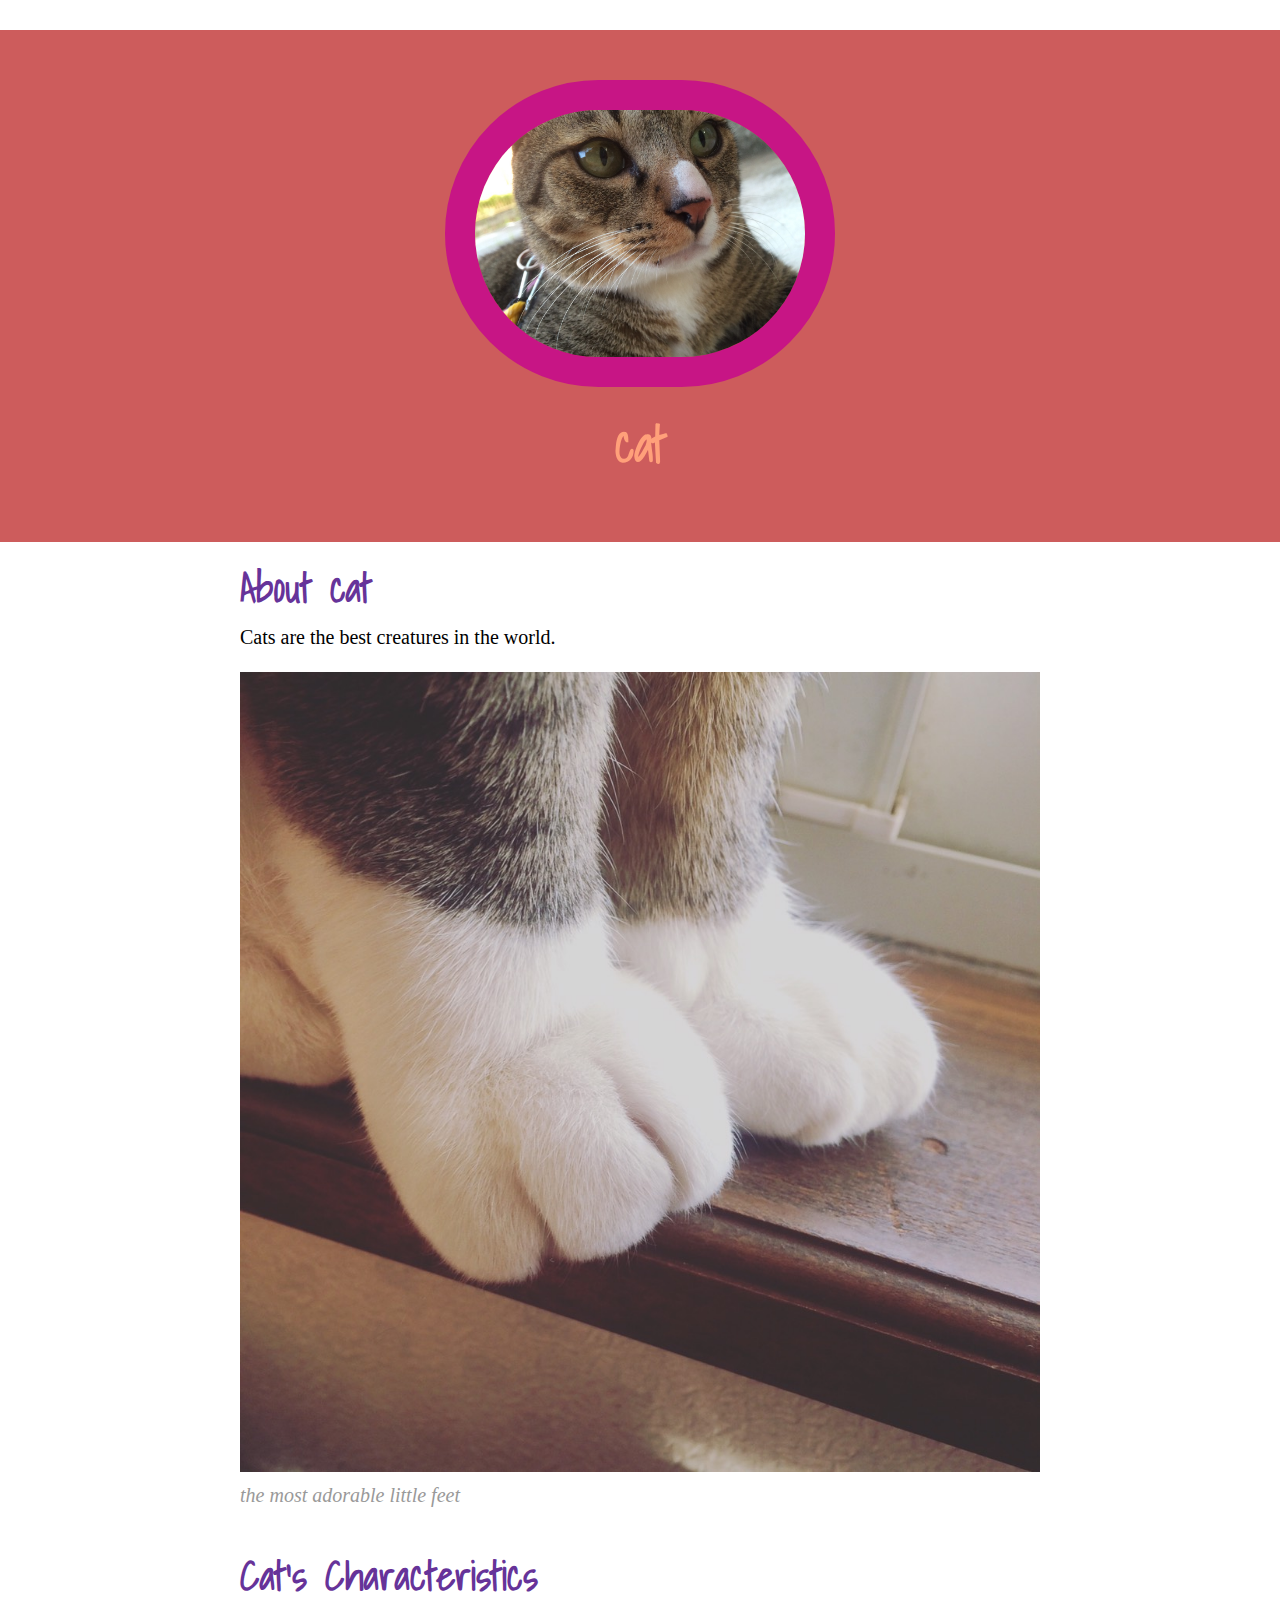
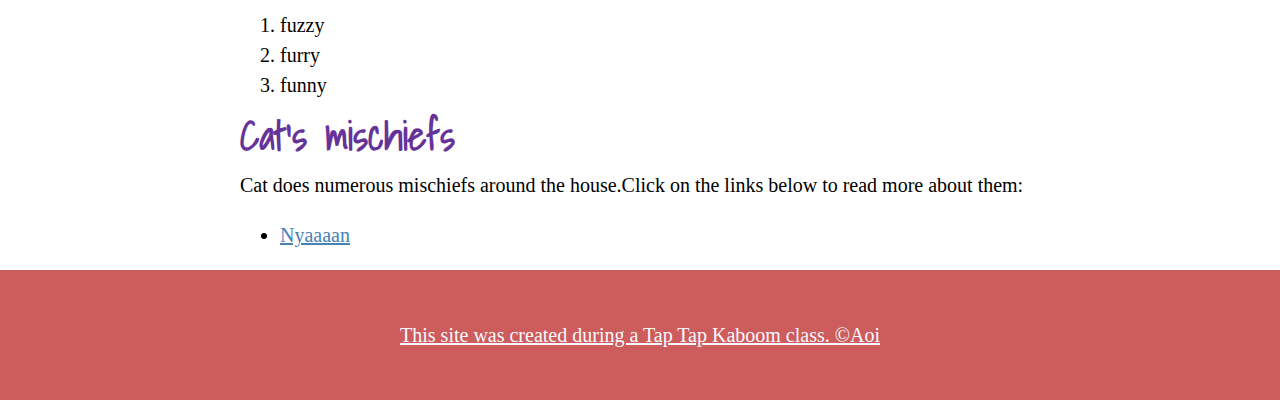
<file: index.html>
<!DOCTYPE html>
<html>
<head>
	<title>cat</title>
	<link rel="icon" href="img/rinrincat.jpg">
	<link href="https://fonts.googleapis.com/css?family=Shadows+Into+Light&display=swap" rel="stylesheet">
	<link rel="stylesheet" type="text/css" href="css/hero.css">
</head>
<body>
　<!-- header element-->
　<header>
	<img src="img/rinrincat.jpg">
	<h1>cat</h1>
</header>

 <!-- main element -->
　<main>
	<h2>About cat</h2>
	<p>Cats are the best creatures in the world.</p>
	<img src="img/rinrincat2.jpg">
	<p class="caption">the most adorable little feet</p>

　<!--Characteristics-->
	<h2>Cat's Characteristics</h2>
	<ol>
		<li>fuzzy</li>
		<li>furry</li>
		<li>funny</li>  
	</ol>

	<!--Mischiefs-->
	<h2>Cat's mischiefs</h2>
	<p>Cat does numerous mischiefs around the house.Click on the links below to read more about them:</p>
	<ul>
		<li><a target="_blank" href="https://www.comic-essay.com/neko/episode/11"> Nyaaaan </li>
	</ul>
</main>

<!--Footer element-->
<footer>
<p>  This site was created during a <a href="https://taptapkaboom.com"> Tap Tap Kaboom class. &copy;Aoi </p>
</footer>


</body>
</html>
</file>
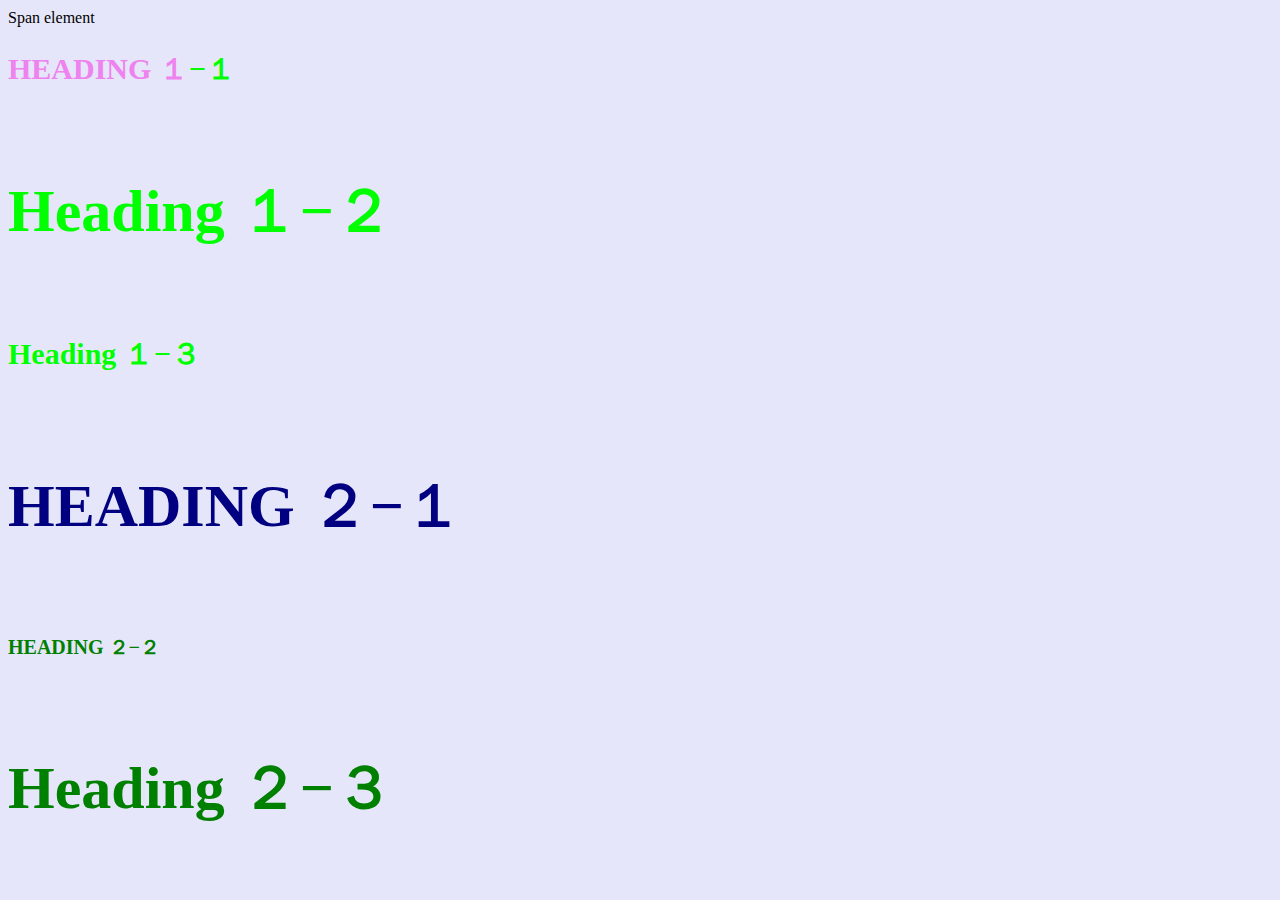
<file: style-test.html>
<!DOCTYPE html>
<html>
<head>
	<title>Style test</title>
	<link rel="stylesheet" type="text/css" href="css/test.css">
</head>
<body>
	<span>Span element</span>
　　<h1 class="uppercase"><span> Heading １</span>−１</h1>
　　<h1 class="big">Heading １−２</h1>
　　<h1>Heading １−３</h1>
　　<h2 class="big uppercase">Heading ２−１</h2>
　　<h2 class="uppercase">Heading ２−２</h2>
　　<h2 class="big">Heading ２−３</h2>

</body>
</html>
</file>
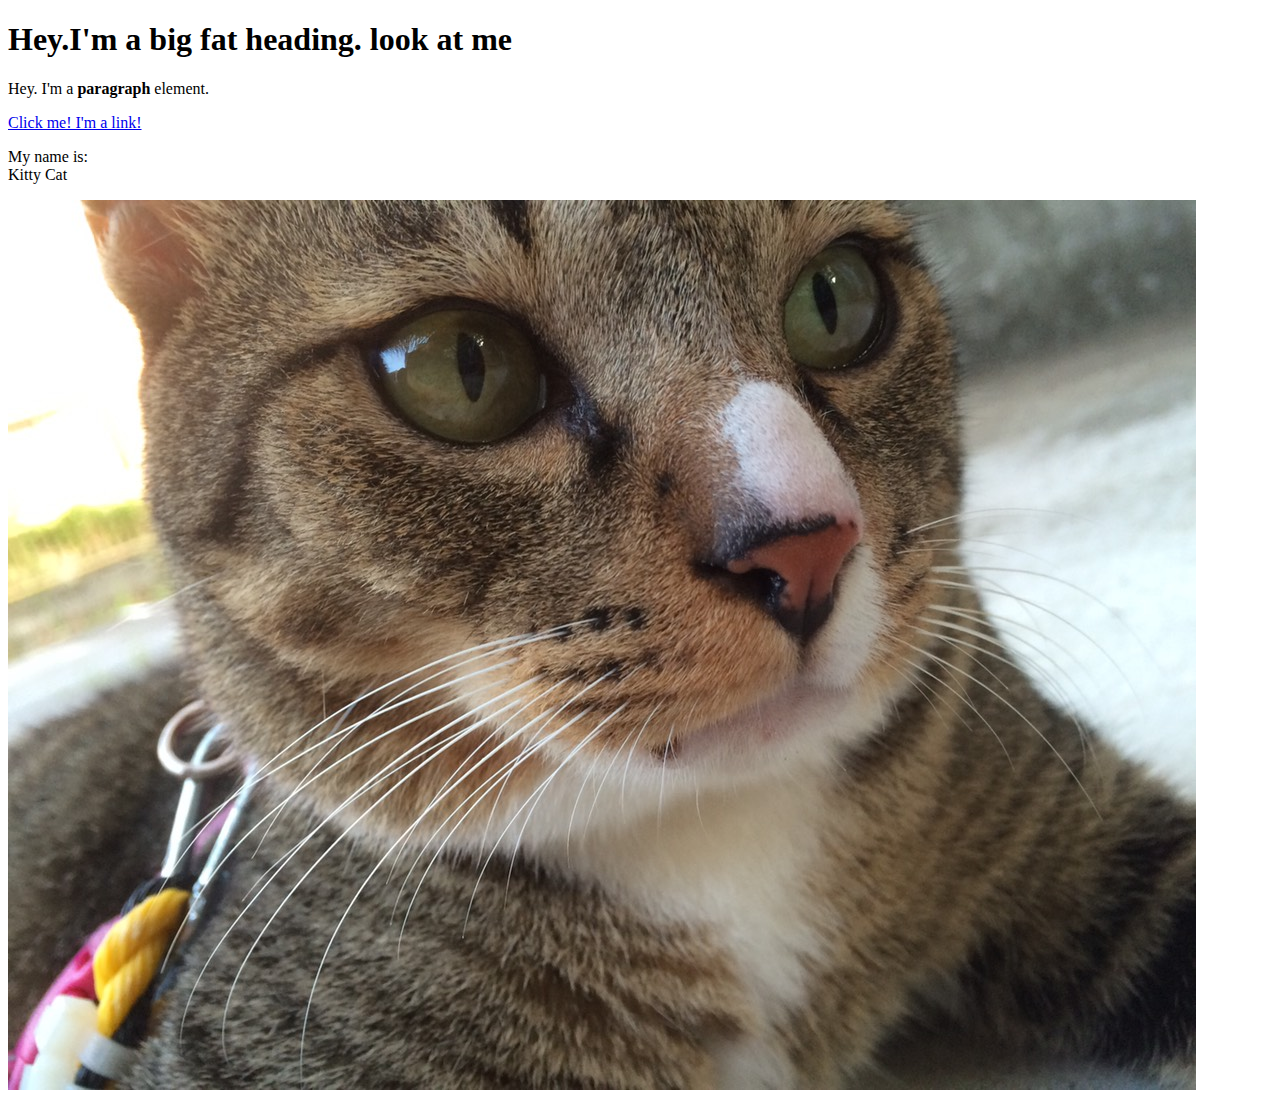
<file: test.html>
<!DOCTYPE html>
<html>
<head>
	<title>Test Page</title>
</head>
<body>
	<h1>Hey.I'm a big fat heading. look at me </h1>
	<p>Hey. I'm a <b>paragraph</b> element.</p>
	<a href="https://google.com" target="_blank" title="Let's go to Google">Click me! I'm a link!</a>
	<p>My name is: <br>
	Kitty Cat</p>
	<img src=img/rinrincat.jpg>
</body>
</file>
<file: css/hero.css>
body{
	margin: 0;
	font-size: 20px;
	line-height: 30px
	}
	
/* header styles */

header{
	background-color: indianred;
	text-align: center;
	padding-top: 50px;
	padding-bottom: 50px
}

p.caption{
	color: #999999; 
	font-style: italic;
	margin-top: 0;
}

h1, h2{
	font-family: 'Shadows Into Light', cursive;
}

header h1{
	color: lightsalmon; 
	font-size: 50px;

}

header img{
	border-radius: 700px;
    width: 330px;
    border: 30px solid mediumvioletred;
}

main{
	max-width: 800px; 
	margin: 0 auto; 
	padding: 0 20px; 
}

main img{
	max-width: 100%
}

h2{
	font-size: 40px;
	color: rebeccapurple; 
	margin: 0 auto; 
}

a{
	color: steelblue;
}
a:hover{
	color: powderblue; 
}

footer{
	background-color: indianred;
	text-align: center;
	padding: 50px;  
}

footer p{
	margin: 0; 
}

footer a{
	color: ghostwhite;

footer a: hover{
	opacity: .5; 
	background-color: transparent;
}
</file>
<file: css/test.css>
body{background-color: lavender}
h1{
font-size: 30px;
color: lime ;
　　}

h2{color: teal;
font-size: 20px;
color: green;
}

.big{font-size: 60px;}

.uppercase{
text-transform: uppercase;
}

.big.uppercase{color: navy;}

h1 span{
color: violet
}
</file>
